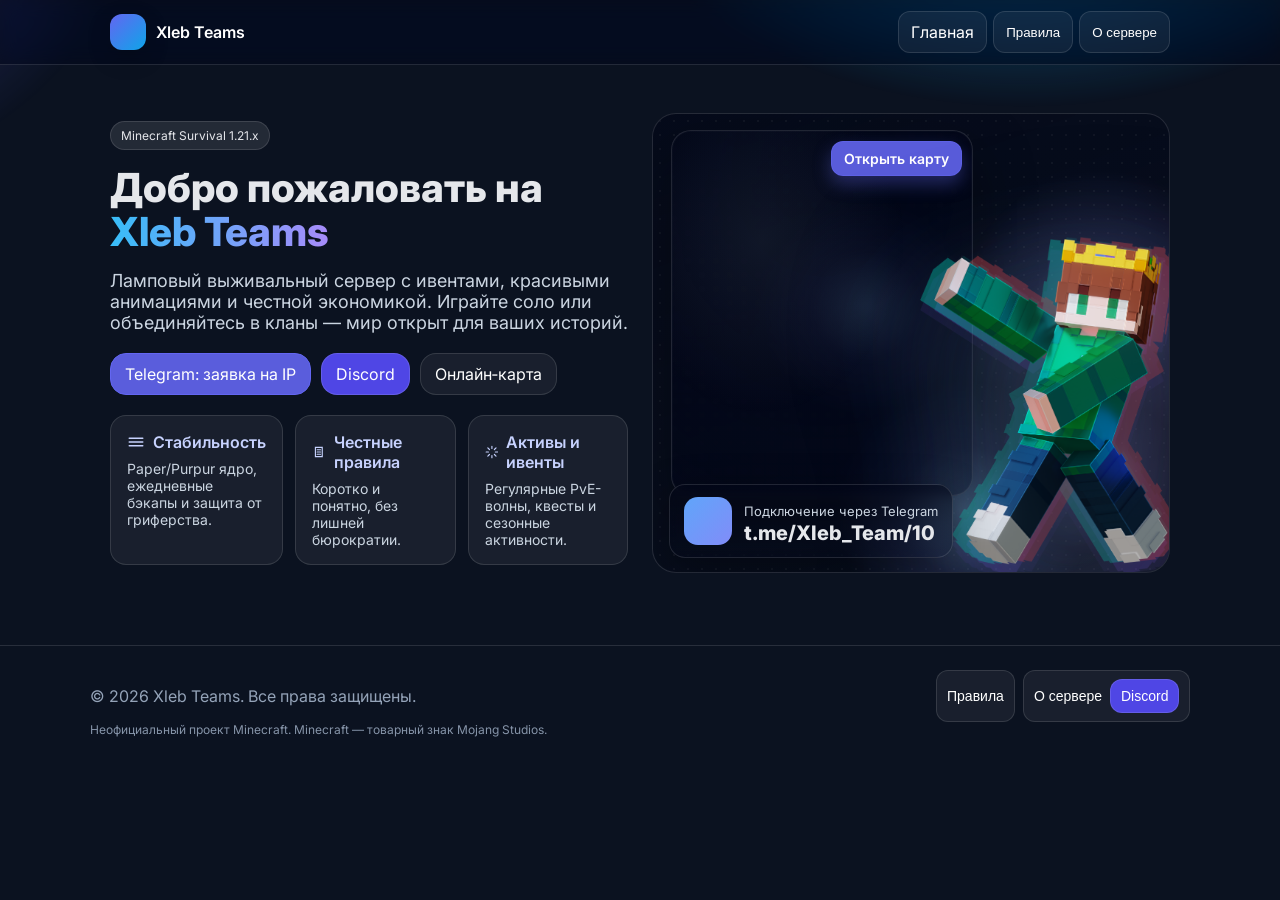
<file: index.html>
<!DOCTYPE html>

<html lang="ru">
<head>
<meta charset="utf-8"/>
<meta content="width=device-width, initial-scale=1" name="viewport"/>
<title>Xleb Teams — Minecraft сервер</title>
<meta content="Xleb Teams: уютный survival-сервер с ивентами, честной экономикой и дружным сообществом." name="description"/>
<link href="https://fonts.googleapis.com" rel="preconnect"/>
<link crossorigin="" href="https://fonts.gstatic.com" rel="preconnect"/>
<link href="https://fonts.googleapis.com/css2?family=Inter:wght@400;500;600;700&amp;display=swap" rel="stylesheet"/>
<link href="assets/css/styles.css" rel="stylesheet"/>
<style>
/* --- Pepeland-like Rules Layout (адаптировано под Xleb Teams) --- */
.rules-wrapper {
  display: flex;
  flex-direction: row;
  gap: 2rem;
  align-items: flex-start;
}
.rules-sidebar {
  position: sticky;
  top: 100px;
  flex: 0 0 220px;
  background: rgba(255,255,255,0.03);
  border-radius: 12px;
  padding: 1rem 1.2rem;
  box-shadow: 0 0 10px rgba(0,0,0,0.3);
}
.rules-sidebar h3 {
  color: #fff;
  font-size: 1.1rem;
  margin-bottom: 0.8rem;
}
.rules-sidebar a {
  display: block;
  color: #bbb;
  text-decoration: none;
  margin-bottom: 0.5rem;
  transition: color 0.3s, text-shadow 0.3s;
}
.rules-sidebar a:hover, .rules-sidebar a.active {
  color: #6fff9e;
  text-shadow: 0 0 8px #6fff9e;
}
.rules-content {
  flex: 1;
}
.rules-content h2 {
  font-size: 1.6rem;
  margin-top: 2rem;
  display: flex;
  align-items: center;
  gap: 0.6rem;
}
.rules-content h2 span {
  background: #222;
  border-radius: 8px;
  padding: 0.2rem 0.7rem;
  font-size: 1rem;
}
.rule-item {
  margin-left: 1.5rem;
  margin-bottom: 1rem;
}
.rule-item strong {
  color: #fff;
}
.rule-item ul {
  margin-left: 2rem;
  list-style-type: disc;
}
[data-fade] {
  opacity: 0;
  transform: translateY(10px);
  transition: opacity 0.6s ease-out, transform 0.6s ease-out;
}
[data-fade].visible {
  opacity: 1;
  transform: translateY(0);
}
</style><style>
/* === Финальный Pepeland-подобный дизайн правил (Xleb Teams адаптация) === */
.rules-layout {
  display: flex;
  flex-direction: row;
  justify-content: space-between;
  align-items: flex-start;
  gap: 2.5rem;
  margin-top: 2rem;
}
.rules-content {
  flex: 1 1 70%;
  max-width: 880px;
}
.rules-toc {
  flex: 0 0 240px;
  position: sticky;
  top: 100px;
  align-self: flex-start;
  background: rgba(255, 255, 255, 0.05);
  border-radius: 12px;
  border: 1px solid rgba(255,255,255,0.08);
  box-shadow: 0 0 10px rgba(0,0,0,0.25);
  padding: 1.2rem 1.4rem;
}
.rules-toc h3 {
  font-size: 1rem;
  font-weight: 600;
  text-transform: uppercase;
  letter-spacing: 0.05em;
  color: #fff;
  margin-bottom: 0.8rem;
}
.rules-toc a {
  display: block;
  padding: 0.45rem 0;
  color: #bdbdbd;
  font-size: 0.95rem;
  text-decoration: none;
  border-bottom: 1px solid rgba(255,255,255,0.08);
  transition: color 0.3s ease, text-shadow 0.3s ease;
}
.rules-toc a:last-child {
  border-bottom: none;
}
.rules-toc a:hover, .rules-toc a.active {
  color: #6fff9e;
  text-shadow: 0 0 6px #6fff9e;
}
@media (max-width: 900px) {
  .rules-layout { flex-direction: column; }
  .rules-toc { width: 100%; position: relative; top: 0; margin-top: 2rem; }
}
</style><style>
.rules-content {
  max-width: 1150px;
  margin: 0 auto;
  line-height: 1.7;
  font-size: 1rem;
}
.rules-content h2 {
  font-size: 1.6rem;
  margin-top: 2.5rem;
  margin-bottom: 1rem;
  border-bottom: 1px solid rgba(255,255,255,0.1);
  padding-bottom: 0.5rem;
}
.rules-content ul {
  margin-left: 1.5rem;
  margin-bottom: 1.5rem;
}
.rules-content p {
  margin-bottom: 1rem;
}
.rules-toc {
  flex: 0 0 220px;
  position: sticky;
  top: 100px;
  align-self: flex-start;
  background: rgba(255,255,255,0.05);
  border-radius: 10px;
  padding: 1rem 1.2rem;
  border: 1px solid rgba(255,255,255,0.08);
  box-shadow: 0 0 8px rgba(0,0,0,0.3);
}
.rules-toc h3 {
  font-size: 1rem;
  color: #fff;
  text-transform: uppercase;
  margin-bottom: 0.5rem;
}
.rules-toc a {
  display: block;
  color: #b5b5b5;
  padding: 0.4rem 0;
  text-decoration: none;
  border-bottom: 1px solid rgba(255,255,255,0.08);
  transition: color 0.3s;
}
.rules-toc a:hover, .rules-toc a.active {
  color: #6fff9e;
}
@media (max-width: 900px) {
  .rules-toc { display: none; }
  .rules-content { max-width: 95%; }
}
</style><style>
/* Adjust layout and TOC behavior */
.rules-layout { position: relative; }
.rules-toc { position: absolute; right: 0; top: 0; transform: translateY(0); transition: transform 0.1s linear; }
@media (max-width: 900px) {
  .rules-toc { display: none !important; position: relative; transform: none; }
  .rules-content { max-width: 95%; }
}
.rules-content { max-width: 1200px; margin: 0 auto; }
.rules-content h2 span.num-badge {
  background: #222;
  border-radius: 8px;
  padding: 0.2rem 0.7rem;
  font-size: 1rem;
  margin-right: 0.6rem;
  color: #fff;
  display: inline-block;
  min-width: 28px;
  text-align: center;
}
.rules-content h2 { display: flex; align-items: center; gap: 0.6rem; }
</style><style>
#page-rules {
  position: relative;
  overflow: hidden;
}
#rules-bg-particles {
  position: absolute;
  bottom: 0;
  left: 0;
  width: 100%;
  height: 100%;
  z-index: 0;
  background: transparent;
  pointer-events: none;
}
#page-rules > *:not(#rules-bg-particles) {
  position: relative;
  z-index: 1;
}
</style><style>
/* Final adjustments for rules section */
#page-rules { position: relative; overflow: visible; padding-bottom: 140px; }
/* Canvas covers entire rules section */
#rules-bg-particles { position: absolute; inset: 0 0 0 0; width: 100%; height: 100%; z-index: 0; pointer-events: none; }
/* Ensure rules content above canvas */
#page-rules > *:not(#rules-bg-particles) { position: relative; z-index: 1; }
/* Fixed transparent TOC on right */
.rules-toc { position: fixed !important; right: 24px; top: 120px; width: 240px; background: rgba(255,255,255,0.06); border-radius: 12px; padding: 1rem 1.2rem; box-shadow: 0 6px 20px rgba(0,0,0,0.25); backdrop-filter: none; z-index: 50; }
/* Hide TOC on small screens */
@media (max-width: 900px) {
  .rules-toc { display: none !important; position: static; transform: none; }
  .rules-content { max-width: 95%; padding: 0 16px; }
}
/* Character positioning bottom-right with animation */
.char-rules { position: absolute; right: 24px; bottom: 8px; width: 240px; max-width: 28%; opacity: 0; transform: translateY(30px); transition: opacity 0.8s ease, transform 0.8s cubic-bezier(.2,.9,.2,1); z-index: 40; pointer-events: none; }
/* Show character after load */
.page-visible .char-rules, .char-rules.visible { opacity: 1; transform: translateY(0); }
/* Numbers badge tweak */
.num-badge { background: #222; border-radius: 8px; padding: 0.2rem 0.7rem; color: #fff; margin-right: 0.6rem; display:inline-block; min-width:28px; text-align:center; }
/* Increase particles canvas stacking so it sits under content */
#rules-bg-particles { z-index: 5; }
/* Make rules content wider */
.rules-content { max-width: 1150px; margin: 0 auto; }
</style></head>
<body>
<div class="bg"></div>
<header class="site-header">
<div class="container header-inner">
<div class="brand">
<div aria-hidden="true" class="brand-mark"> </div>
<span class="brand-name">Xleb Teams</span>
</div>
<nav aria-label="Primary" class="nav-desktop">
<a class="nav-btn" data-route="home">Главная</a>
<button class="nav-btn" data-route="rules">Правила
        <button class="nav-btn" data-route="about">О сервере
      </button></button></nav>
<div class="nav-mobile">
<select aria-label="Навигация" id="routeSelect">
<option value="home">Главная</option>
<option value="rules">Правила</option>
<option value="about">О сервере</option>
</select>
</div>
</div>
</header>
<main class="container" id="app">
<!-- HOME -->
<section aria-labelledby="home-title" class="page visible" id="page-home" role="region">
<div class="grid two">
<div>
<span class="pill">Minecraft Survival 1.21.x</span>
<h1 class="title" data-anim="fade-up" id="home-title">Добро пожаловать на <span class="grad">Xleb Teams</span></h1>
<p class="lead" data-anim="fade-up">
            Ламповый выживальный сервер с ивентами, красивыми анимациями и честной экономикой.
            Играйте соло или объединяйтесь в кланы — мир открыт для ваших историй.
          </p>
<div class="actions">
<a aria-label="Открыть Telegram" class="btn primary" data-anim="fade-in" data-ip="t.me/Xleb_Team/10" href="https://t.me/Xleb_Team/10" id="tgApply" rel="noreferrer" target="_blank">Telegram: заявка на IP</a>
<a class="btn accent" data-anim="fade-in" href="https://discord.gg/your-invite" rel="noreferrer" target="_blank">Discord</a>
<a class="btn ghost" data-anim="fade-in" href="http://xlebteam.rustix.su:25089/?worldname=world&amp;mapname=surface&amp;zoom=4&amp;x=-48660&amp;y=64&amp;z=1042" rel="noreferrer" target="_blank">Онлайн‑карта</a>
</div>
<div class="features" data-anim="fade-up">
<div class="card">
<div class="card-head">
<svg aria-hidden="true" height="18" viewbox="0 0 24 24" width="18"><path d="M3 7h18M3 12h18M3 17h18" fill="none" stroke="currentColor" stroke-linecap="round" stroke-width="2"></path></svg>
<span>Стабильность</span>
</div>
<p>Paper/Purpur ядро, ежедневные бэкапы и защита от гриферства.</p>
</div>
<div class="card">
<div class="card-head">
<svg aria-hidden="true" height="18" viewbox="0 0 24 24" width="18"><path d="M6 4h12v16H6z" fill="none" stroke="currentColor" stroke-width="2"></path><path d="M9 8h6M9 12h6M9 16h6" stroke="currentColor" stroke-linecap="round" stroke-width="2"></path></svg>
<span>Честные правила</span>
</div>
<p>Коротко и понятно, без лишней бюрократии.</p>
</div>
<div class="card">
<div class="card-head">
<svg aria-hidden="true" height="18" viewbox="0 0 24 24" width="18"><path d="M12 2v4m0 12v4M2 12h4m12 0h4M4.9 4.9l2.8 2.8m8.6 8.6 2.8 2.8M4.9 19.1l2.8-2.8m8.6-8.6 2.8-2.8" stroke="currentColor" stroke-linecap="round" stroke-width="2"></path></svg>
<span>Активы и ивенты</span>
</div>
<p>Регулярные PvE-волны, квесты и сезонные активности.</p>
</div>
</div>
</div>
<div>
<div class="hero">
<div class="map-preview">
<iframe class="map-frame" referrerpolicy="no-referrer" title="Онлайн‑карта"></iframe>
<img alt="Превью карты" class="map-fallback" src="assets/img/map_fallback.png"/>
<a class="map-link" rel="noreferrer" target="_blank">Открыть карту</a>
</div>
<div class="character-wrap">
<div aria-hidden="true" class="rgb-glow">
<span class="orb orb-a"></span>
<span class="orb orb-b"></span>
<span class="orb orb-c"></span>
</div>
<img alt="Персонаж" class="character" src="assets/img/char_home.png"/>
</div>
<div aria-hidden="true" class="grid-dots"></div>
<div aria-hidden="true" class="rings">
<div class="ring ring-a"></div>
<div class="ring ring-b"></div>
<div class="ring ring-c"></div>
<div class="ring ring-d"></div>
</div>
<div class="hero-footer">
<div class="hero-chip">
<div class="chip-icon"></div>
<div>
<p class="chip-sub">Подключение через Telegram</p>
<p class="chip-main">t.me/Xleb_Team/10</p>
</div>
</div>
</div>
</div>
</div>
</div>
</section>
<!-- RULES -->
<section aria-labelledby="rules-title" class="page section-with-art" id="page-rules" role="region"><canvas id="rules-bg-particles"></canvas><h2 class="subtitle" id="rules-title">Правила сервера</h2><div class="rules-wrapper"><div class="rules-layout"><div class="rules-content" id="rules">
<h2 id="r1"><span class="num-badge">1</span>Общие правила</h2>
<p><strong>1.1.</strong><br/>По всем вопросам о легальности интересующего мода обращайтесь к модераторам.</p>
<p><strong>1.2.</strong><br/>Ответственность всегда несет владелец аккаунта, независимо от того, кто совершал действия под данным аккаунтом.</p>
<p><strong>1.3. Запрещено:</strong></p>
<ul>
<li>Использовать в никнейме нецензурные выражения, оскорбления, а также выражения, нарушающие правила серверов XLEB TEAM</li>
<li>Намеренное использование никнейма, схожего на никнейм другого игрока с целью выдачи себя за другое лицо</li>
<li>Продажа и покупка товаров, услуг за неигровой контент (за денежные средства, криптовалюту и прочее)</li>
<li>Действия, направленные на возбуждение ненависти либо вражды, а также на унижение достоинства человека либо группы лиц по признакам пола, расы, национальности, языка, происхождения, отношения к религии, а также принадлежности к какой-либо социальной группе</li>
<li>Доксинг (поиск и опубликование персональной или конфиденциальной информации о человеке без его согласия)</li>
<li>Использование дополнительных аккаунтов для обхода ограничений</li>
<li>Нарушение правил сервера, пользовательского соглашения, правил (Terms of Service) платформы Twitch.tv</li>
</ul>
<h2 id="r2"><span class="num-badge">2</span>Правила общения</h2>
<p><strong>2.1. Запрещено:</strong></p>
<ul>
<li>Нарушение правил сервера и призывы к этому</li>
<li>Токсичное поведение, спам, флуд</li>
<li>Реклама, упоминание (в том числе лозунги) сторонних серверов</li>
<li>Реклама сторонних ресурсов, не связанных с проектом</li>
<li>Использование слов из списка запрещённых выражений. Запрещены все вариации этих слов и выражений, в том числе с использованием цензуры или использованием иностранного языка.</li>
</ul>
<p><strong>2.2.</strong> Всё общение с модераторами происходит только в текстовом виде.</p>
<p><strong>2.3.</strong> Основной формат общения на сервере — текстовый чат. Настойчивое или агрессивное принуждение игроков сервера перейти в голосовое общение может повлечь мут или временный бан.</p>
<p><strong>2.4.</strong> Используйте голосовой чат на свой страх и риск. Все правила чата действуют в голосовом чате.</p>
<h2 id="r3"><span class="num-badge">3</span>Правила игры на сервере</h2>
<p><strong>3.1.</strong> В радиусе 1000 блоков от координат спавна строительство запрещено в соответствии с зонированием. За их пределами разрешено строить в любом удобном вам стиле.</p>
<p><strong>3.2.</strong> За пределами спавна и торговых зон строить можно на любой незанятой территории. Находясь на чужой территории, соблюдайте правила её владельца.</p>
<p><strong>3.3.</strong> Чтобы занять территорию, нужно пометить её табличками, кострами, или любым иным достаточно заметным и однозначным способом. Разметка должна однозначно давать понять, что территория занята. По умолчанию, территория занятая игроком распространяется на всю высоту мира — от -64 до 320, но владелец может разрешить другому игроку использовать его территорию на другой высоте. Занятую территорию продавать запрещено. Если нет намерений её застроить, необходимо просто освободить её от разметки.</p>
<p><strong>3.4.</strong> Ситуации, в которых игрок строит постройки на уже занятой территории разбираются отдельно каждая, так как вина может лежать на том, кто недостаточно хорошо разметил территорию или на том, кто в упор не заметил отметок.</p>
<p><strong>3.5.</strong> Если занятая вами территория достаточно большая, а вы не сделали на ней ничего и не появляетесь на сервере несколько недель (никого не предупредив) ваша территория может быть признана никому не принадлежащей (перед этим вас скорее всего спросят в нашем Discord сервере).</p>
<p><strong>3.6.</strong> Возврат вещей модерацией в случае смерти производится в исключительных случаях, возвращаются только инструменты и броня.</p>
<p><strong>3.7.</strong> XLEB TEAM — НЕ Role-play сервер! Мы не против, если вы будете ролеплеить, но до тех пор, пока это никому не мешает. Если РП помешает кому-то, или просто будет неуместным вы можете получить бан. Жалобы на то, что кто-то испортил вам РП, не рассматриваются.</p>
<p><strong>3.8.</strong> Светящийся текст на табличках значительно влияет на FPS. Поэтому воздержитесь от его использования в общественных зонах (средневековая, современная и так далее) и фермах. В крайнем случае используйте поверх светло-серый, серый или бирюзовый краситель.</p>
<p><strong>3.9.</strong> На сервере разрешено использование автокликера, только если он не меняет и не способствует изменению положения мыши, игрока и энтити, без функционала автофокуса на игрока, энтити и блоки, с одинаковой задержкой между каждым кликом.</p>
<p><strong>3.10.</strong> Каждый игрок может иметь только одного счастливого гаста. Каждый гаст должен храниться в полностью защищённой блоками территории. Модерация не несёт ответственности за утерю моба.</p>
<p><strong>3.11. Запрещено:</strong></p>
<ul>
<li>Гриферство, воровство и читерство в любом виде</li>
<li>Дюп</li>
<li>ПВП без обоюдного согласия</li>
<li>Использование зарядов ветра, зелий плетения и ветрового заряда в общественных местах, фермах и на чужих постройках</li>
<li>Установка блоков голов в зонах спавна, торговых зонах, хабах и на чужих базах без разрешения хозяина (в больших количествах)</li>
<li>Головы блоков могут вызывать лаги на клиенте</li>
<li>Создание и распространение контента (рассказов, фанфиков, артов и так далее) с участием игроков сервера без их личного согласия</li>
<li>Строительство любых сапрессеров — ядро сервера не позволяет им корректно работать</li>
<li>Строительство ледяных дорог в верхнем мире — это вызывает нагрузки на сервер больше, чем использование таких дорог в нижнем мире</li>
<li>Добыча руд, ресурсов и поиск данжей с помощью модификаций</li>
<li>Миникарта не запрещена</li>
<li>Порча терраформинга и строительство в воздухе и любых водоёмах построек, логически не подходящих под окружение.</li>
<li>Ловушки (например: никак не ограждённые глубокие ямы)</li>
<li>Уничтожение и приватизирование спавнеров и спавнеров испытаний без дальнейшего его обустройтва — исключение: если спавнер находится на занятой вами территории и/или мешает стройке</li>
<li>Телепортация на большие расстояния с помощью пушек и механизмов</li>
<li>Использование стазис-камер для эндерпёрлов не в рамках проведения ивента — исключения должны обсуждаться с модерацией</li>
</ul>
<p><strong>3.12.</strong> Зачистка подводного данжа, находящегося за барьером: Губки принадлежат тому, кто успел их добыть, «приват» не поможет. Занимать полностью данж можно только табличкой, на призмариновых блоках самого данжа как только он будет доступен из-за барьера. Занимать из-за границы можно только для общих ферм, губки при этом всё так же принадлежат тем, кто добудет их быстрее.</p>
</div><aside class="rules-toc"><h3>Оглавление</h3><a href="#r1">Общие правила</a><a href="#r2">Правила общения</a><a href="#r3">Правила игры</a></aside></div></div><div class="note">Совет: если не уверены — спросите модератора. Мы всегда за диалог.</div><img alt="Персонаж" class="char-rules" src="assets/img/char_rules.png"/></section>
<!-- ABOUT -->
<section aria-labelledby="about-title" class="page section-with-art" id="page-about" role="region">
<img alt="Персонаж" class="section-art left" src="assets/img/char_about.png"/>
<h2 class="subtitle" data-anim="fade-up" id="about-title">О сервере</h2>
<p class="about-text" data-anim="fade-up">
        Xleb Teams — это уютный survival‑сервер без pay‑to‑win. Мы любим ванильную атмосферу,
        но аккуратно добавляем качество жизни: приват, тп, удобные команды и событийный контент.
        Сезонные мини‑ивенты, лор и красивые анимации частиц делают мир живым.
      </p>
<div class="grid two about-grid" data-anim="fade-up">
<div class="card lg">
<h3>Техническая база</h3>
<p>Paper/Purpur 1.21.x, оптимизация тиков, async‑сохранения, ежедневные бэкапы.</p>
</div>
<div class="card lg">
<h3>Игровой процесс</h3>
<p>PvE‑волны, квестовые цепочки, косметика без дисбаланса, честная экономика.</p>
</div>
<div class="card lg">
<h3>Комьюнити</h3>
<p>Дружелюбные игроки, поддержка новичков, активный Discord и ивенты по выходным.</p>
</div>
<div class="card lg">
<h3>Прозрачность</h3>
<p>Публичные патчноуты, голосования, репорты по производительности сервера.</p>
</div>
</div>
</section>
</main>
<footer class="site-footer">
<div class="container footer-inner">
<div>
<p>© <span id="year"></span> Xleb Teams. Все права защищены.</p>
<p class="tiny">Неофициальный проект Minecraft. Minecraft — товарный знак Mojang Studios.</p>
</div>
<div class="footer-actions">
<button class="btn ghost small" data-anim="fade-in" data-route="rules">Правила
        <button class="btn ghost small" data-anim="fade-in" data-route="about">О сервере
        <a class="btn accent small" href="https://discord.gg/your-invite" rel="noreferrer" target="_blank">Discord</a>
</button></button></div>
</div>
</footer>
<script>window.__CONFIG__ = {"serverName":"Xleb Teams","serverIp":"","discord":"","map":"http://xlebteam.rustix.su:25089/?worldname=world&mapname=surface&zoom=4&x=-48660&y=64&z=1042","telegram":"https://t.me/Xleb_Team/10"};</script>
<script src="assets/js/app.js"></script>
<script>
document.querySelectorAll('[data-fade]').forEach(el => {
  const observer = new IntersectionObserver(entries => {
    entries.forEach(entry => {
      if (entry.isIntersecting) entry.target.classList.add('visible');
    });
  }, { threshold: 0.1 });
  observer.observe(el);
});
const links = document.querySelectorAll('.rules-sidebar a');
window.addEventListener('scroll', () => {
  let fromTop = window.scrollY + 100;
  links.forEach(link => {
    const section = document.querySelector(link.getAttribute('href'));
    if (section && section.offsetTop <= fromTop && section.offsetTop + section.offsetHeight > fromTop) {
      link.classList.add('active');
    } else link.classList.remove('active');
  });
});
</script><script>
// плавный переход при клике
document.querySelectorAll('.rules-toc a').forEach(link => {
  link.addEventListener('click', e => {
    e.preventDefault();
    const target = document.querySelector(link.getAttribute('href'));
    if (target) window.scrollTo({ top: target.offsetTop - 80, behavior: 'smooth' });
  });
});

// подсветка активного раздела при скролле
window.addEventListener('scroll', () => {
  const links = document.querySelectorAll('.rules-toc a');
  const fromTop = window.scrollY + 100;
  links.forEach(link => {
    const section = document.querySelector(link.getAttribute('href'));
    if (section && section.offsetTop <= fromTop && section.offsetTop + section.offsetHeight > fromTop) {
      link.classList.add('active');
    } else {
      link.classList.remove('active');
    }
  });
});
</script><script>
// Advanced TOC following script: moves the TOC down inside the .rules-layout as the page scrolls.
(function(){
  const toc = document.querySelector('.rules-toc');
  const layout = document.querySelector('.rules-layout');
  if (!toc || !layout) return;
  const topOffset = 20; // gap from top of layout
  function update() {
    const layoutRect = layout.getBoundingClientRect();
    const tocHeight = toc.offsetHeight;
    const layoutHeight = layout.offsetHeight;
    // Compute how far user has scrolled relative to layout
    const maxY = Math.max(0, layoutHeight - tocHeight - 20);
    // When layout is in view, compute y
    const scrolledIntoLayout = Math.max(0, window.scrollY - (window.scrollY + layoutRect.top - window.scrollY));
    // Better: compute desired based on viewport relative position
    const desired = Math.min(maxY, Math.max(0, (window.scrollY - (window.scrollY + layoutRect.top) + topOffset)));
    // Simpler approach:
    const layoutTopPage = window.scrollY + layoutRect.top;
    let y = 0;
    if (window.scrollY + topOffset > layoutTopPage) {
      y = Math.min(maxY, window.scrollY + topOffset - layoutTopPage);
    } else {
      y = 0;
    }
    toc.style.transform = 'translateY(' + Math.round(y) + 'px)';
  }
  // update on load and scroll and resize
  window.addEventListener('scroll', update, {passive:true});
  window.addEventListener('resize', update);
  window.addEventListener('load', update);
  // initial call
  update();
})();
</script><script>
window.addEventListener('load', function(){
  const char = document.querySelector('.char-rules');
  const rulesSec = document.getElementById('page-rules');
  setTimeout(()=>{
    if(char) char.classList.add('visible');
    if(rulesSec) rulesSec.classList.add('page-visible');
  }, 300);
});
</script><script>
// === Animated background for Rules section (improved) ===
(function(){
  const canvas = document.getElementById('rules-bg-particles');
  if (!canvas) return;
  const ctx = canvas.getContext('2d');
  let particles = [];
  const particleCount = 40; // fewer but larger
  let width = 0, height = 0, DPR = window.devicePixelRatio || 1;

  function resize() {
    width = canvas.width = Math.floor(canvas.offsetWidth * DPR);
    height = canvas.height = Math.floor(canvas.offsetHeight * DPR);
    canvas.style.width = canvas.offsetWidth + 'px';
    canvas.style.height = canvas.offsetHeight + 'px';
    ctx.scale(DPR, DPR);
  }
  function createParticle() {
    return {
      x: Math.random() * canvas.offsetWidth,
      y: canvas.offsetHeight + Math.random() * (canvas.offsetHeight * 0.6),
      size: 6 + Math.random() * 18, // larger particles
      speed: 0.4 + Math.random() * 1.2,
      alpha: 0.3 + Math.random() * 0.8,
      drift: (Math.random()-0.5) * 0.6
    };
  }
  function init() {
    particles = [];
    for (let i = 0; i < particleCount; i++) particles.push(createParticle());
    resize();
  }
  window.addEventListener('resize', function(){ init(); });
  init();

  function draw() {
    ctx.clearRect(0,0,canvas.width,canvas.height);
    for (let i = 0; i < particles.length; i++) {
      const p = particles[i];
      const x = p.x;
      const y = p.y;
      const size = p.size;
      // glow gradient
      const g = ctx.createRadialGradient(x, y, 0, x, y, size*1.8);
      g.addColorStop(0, 'rgba(255,255,255,' + p.alpha + ')');
      g.addColorStop(0.6, 'rgba(255,255,255,' + (p.alpha*0.6) + ')');
      g.addColorStop(1, 'rgba(255,255,255,0)');
      ctx.fillStyle = g;
      ctx.beginPath();
      ctx.arc(x, y, size, 0, Math.PI*2);
      ctx.fill();

      // update
      p.y -= p.speed;
      p.x += p.drift;
      // fade out as rises
      p.alpha -= 0.0015 + (p.speed * 0.0005);
      // if fully faded or above top enough, reset to bottom
      if (p.alpha <= 0 || p.y < -size*2) {
        particles[i] = createParticle();
        particles[i].y = canvas.offsetHeight + 10;
      }
    }
    requestAnimationFrame(draw);
  }
  draw();
})();
</script><script>
// smooth scroll for TOC links
document.addEventListener('DOMContentLoaded', function(){
  document.querySelectorAll('.rules-toc a').forEach(link => {
    link.addEventListener('click', function(e){
      e.preventDefault();
      var target = document.querySelector(this.getAttribute('href'));
      if (!target) return;
      var rect = target.getBoundingClientRect();
      var offset = window.scrollY + rect.top - 80;
      window.scrollTo({ top: offset, behavior: 'smooth' });
    });
  });
});
</script></body>
</html>
</file>
<file: assets/css/styles.css>
:root{
  --bg1:#0ea5e9; /* sky-500 */
  --bg2:#6366f1; /* indigo-500 */
  --ink:#e5e7eb; /* slate-200 */
  --ink-d:#cbd5e1; /* slate-300 */
  --muted:#94a3b8; /* slate-400 */
  --panel:rgba(255,255,255,.06);
  --border:rgba(255,255,255,.12);
  --accent:#6366f1;
  --accent-2:#8b5cf6;
}

*{box-sizing:border-box}
html,body{height:100%}
body{
  margin:0;
  font-family:Inter,system-ui,-apple-system,Segoe UI,Roboto,Ubuntu,Cantarell,Noto Sans,sans-serif;
  color:var(--ink);
  background:#0b1220;
  -webkit-font-smoothing:antialiased;
  -moz-osx-font-smoothing:grayscale;
}

.bg{
  position:fixed; inset:0; z-index:-1;
  background:
    radial-gradient(45rem 30rem at 80% -20%, var(--bg1) 30%, transparent 60%),
    radial-gradient(40rem 30rem at -20% -10%, var(--bg2) 20%, transparent 60%);
  opacity:.35;
}
.container{max-width:1100px; margin:0 auto; padding:0 20px}

.site-header{
  position:sticky; top:0; z-index:50;
  backdrop-filter:saturate(160%) blur(10px);
  background:rgba(2,6,23,.5);
  border-bottom:1px solid var(--border);
}
.header-inner{height:64px; display:flex; align-items:center; justify-content:space-between; gap:16px}
.brand{display:flex; align-items:center; gap:10px; font-weight:600}
.brand-mark{width:36px; height:36px; border-radius:12px; background:linear-gradient(135deg, var(--bg2), var(--bg1)); box-shadow:0 8px 24px #00000033}
.brand-name{color:#fff}

.nav-desktop{display:none; gap:6px}
.nav-btn{padding:10px 12px; border-radius:12px; border:1px solid var(--border); background:rgba(255,255,255,.06); color:#fff; cursor:pointer}
.nav-btn:hover{background:rgba(255,255,255,.1)}
.nav-mobile select{padding:8px 12px; border-radius:12px; background:rgba(255,255,255,.06); color:#fff; border:1px solid var(--border)}

@media (min-width:640px){
  .nav-desktop{display:flex}
  .nav-mobile{display:none}
}

.page{display:none; padding:48px 0}
.page.visible{display:block; animation:fadeIn .25s ease}
@keyframes fadeIn{from{opacity:0; transform:translateY(6px)} to{opacity:1; transform:translateY(0)}}

.title{margin:16px 0 0; font-size:40px; line-height:1.1; font-weight:800}
.lead{margin:16px 0 0; color:var(--ink-d); font-size:18px}
.grad{background:linear-gradient(90deg,#38bdf8,#a78bfa); -webkit-background-clip:text; background-clip:text; color:transparent}
.pill{display:inline-flex; align-items:center; gap:8px; font-size:12px; padding:6px 10px; border-radius:999px; background:rgba(255,255,255,.1); border:1px solid var(--border)}

.actions{margin-top:20px; display:flex; flex-wrap:wrap; gap:10px}
.btn{display:inline-flex; align-items:center; justify-content:center; gap:8px; padding:10px 14px; border-radius:16px; border:1px solid var(--border); background:rgba(255,255,255,.08); color:#fff; text-decoration:none; cursor:pointer; transition:.15s}
.btn:hover{background:rgba(255,255,255,.12)}
.btn.primary{background:rgba(99,102,241,.9); border-color:#6366f1}
.btn.primary:hover{background:#6366f1}
.btn.accent{background:#4f46e5}
.btn.accent:hover{background:#4338ca}
.btn.ghost{background:rgba(255,255,255,.06)}
.btn.small{padding:8px 10px; border-radius:12px; font-size:14px}

.grid.two{display:grid; gap:24px}
@media (min-width:768px){ .grid.two{grid-template-columns:1fr 1fr} }

.features{margin-top:20px; display:grid; grid-template-columns:1fr; gap:12px}
@media (min-width:640px){ .features{grid-template-columns:repeat(3,1fr)} }
.card{padding:16px; border-radius:16px; background:var(--panel); border:1px solid var(--border)}
.card .card-head{display:flex; align-items:center; gap:8px; font-weight:600; color:#c7d2fe}
.card p{margin:8px 0 0; color:var(--ink-d); font-size:14px}
.card.lg h3{margin:0 0 8px 0}
.card.lg p{margin:0;}

.hero{position:relative; height:460px; border-radius:24px; overflow:hidden; background:linear-gradient(160deg, rgba(2,6,23,.6), rgba(2,6,23,.2)); border:1px solid var(--border)}
.grid-dots{position:absolute; inset:0; background-image:radial-gradient(#ffffff18 1px, transparent 1px); background-size:14px 14px; opacity:.4}
.rings{position:absolute; inset:0}
.ring{position:absolute; border-radius:9999px; border:2px solid transparent; pointer-events:none}
.ring::before{content:""; position:absolute; inset:-2px; border-radius:inherit; background:radial-gradient(circle at center, #93c5fdCC, #818cf840, transparent 70%)}
.ring-a{width:220px; height:220px; left:20%; top:18%; animation:spin 24s linear infinite}
.ring-b{width:300px; height:300px; left:58%; top:12%; animation:spin 32s linear infinite reverse}
.ring-c{width:260px; height:260px; left:35%; top:58%; animation:spin 28s linear infinite}
.ring-d{width:160px; height:160px; left:72%; top:62%; animation:spin 36s linear infinite reverse}
@keyframes spin{to{transform:rotate(360deg)}}

.hero-footer{position:absolute; inset-inline:0; bottom:0; padding:20px; background:linear-gradient(180deg, transparent, rgba(2,6,23,.7))}
.hero-chip{display:flex; align-items:end; gap:12px}
.chip-icon{width:48px; height:48px; border-radius:14px; background:linear-gradient(135deg,#60a5fa,#818cf8); box-shadow:0 8px 24px #00000044}
.chip-sub{margin:0; font-size:13px; color:var(--ink-d)}
.chip-main{margin:2px 0 0; font-weight:700; font-size:18px}

.subtitle{font-size:32px; font-weight:800; margin:0}
.muted{margin:6px 0 0; color:var(--muted)}
.rules{margin-top:16px; color:#e2e8f0}
.rules li{margin-bottom:10px}
.note{margin-top:16px; padding:12px 14px; border-radius:14px; background:rgba(245,158,11,.12); border:1px solid rgba(245,158,11,.3); color:#f8e7c4; font-size:14px}

.about-text{margin:10px 0 16px; color:var(--ink-d)}
.about-grid{margin-top:8px}

.site-footer{margin-top:24px; border-top:1px solid var(--border)}
.footer-inner{padding:24px 0; display:flex; align-items:flex-start; justify-content:space-between; gap:16px; color:var(--muted)}
.tiny{font-size:12px; opacity:.9}
.footer-actions{display:flex; gap:8px; flex-wrap:wrap}

/* --- Animations & interactions --- */
.btn{transition:transform .15s ease, box-shadow .15s ease, background .15s ease, border-color .15s ease}
.btn:hover{transform:translateY(-2px); box-shadow:0 10px 24px rgba(0,0,0,.25)}
.btn:active{transform:translateY(0) scale(.99)}

/* subtle hover on cards */
.card{transition:transform .2s ease, box-shadow .2s ease}
.card:hover{transform:translateY(-3px); box-shadow:0 12px 28px rgba(0,0,0,.25)}

/* reveal animations */
[data-anim]{opacity:0; transform:translateY(10px); will-change:opacity, transform}
[data-anim].in{opacity:1; transform:none; transition:opacity .45s ease, transform .45s ease}
[data-anim="fade-in"]{transform:none}
[data-anim="fade-up"]{transform:translateY(8px)}

/* Hero banner */
.hero.with-banner{
  background-image: linear-gradient(160deg, rgba(2,6,23,.6), rgba(2,6,23,.2)), url('../img/banner.png');
  background-size: cover;
  background-position: center;
}
.hero.with-banner .grid-dots{opacity:.25}
.hero.with-banner .rings{opacity:.45}

/* glowing outline pulse on primary button */
@keyframes glow{
  0%{box-shadow:0 0 0 0 rgba(99,102,241,.35)}
  70%{box-shadow:0 0 0 12px rgba(99,102,241,0)}
  100%{box-shadow:0 0 0 0 rgba(99,102,241,0)}
}
.btn.primary{animation:glow 2.8s ease-in-out infinite}


/* Characters integration (no full banners) */
.hero.with-banner{ background-image: none !important; }

.hero{ position:relative; overflow:hidden; }
.hero .character{
  position:absolute; inset-inline:0; bottom:0;
  margin-inline:auto; pointer-events:none;
  filter: drop-shadow(0 30px 50px rgba(0,0,0,.45));
  animation: floaty 6s ease-in-out infinite;
  transform-origin: 50% 100%;
  max-width:min(72vh, 70%);
}
@keyframes floaty { 0%,100%{ transform: translateY(0) } 50%{ transform: translateY(-6px) } }

/* Section art containers */
.section-with-art{ position:relative; overflow:hidden; }
.section-art{
  position:absolute; bottom:0; right:0; pointer-events:none;
  max-width:40%; transform: translate(6%, 4%);
  filter: drop-shadow(0 24px 45px rgba(0,0,0,.45));
  animation: floaty 7s ease-in-out infinite;
  opacity:.95;
}
.section-art.left{ left:0; right:auto; transform: translate(-6%, 4%); }

/* Responsive tweaks */
@media (max-width: 900px){
  .hero .character{ max-width: 78%; opacity:.95 }
  .section-art{ max-width:52%; opacity:.85 }
}
@media (max-width: 640px){
  .hero .character{ max-width: 88%; opacity:.9 }
  .section-art{ display:none; } /* hide side art on very small screens */
}


/* === Polished hero with RGB glow === */
.hero{ position:relative; overflow:hidden; padding-bottom:10px }
.hero .character-wrap{
  position:absolute; right:-2%; bottom:-4%;
  width:clamp(420px, 36vw, 560px);
  height:auto; pointer-events:none;
}
.hero .character{
  display:block; width:100%; height:auto;
  filter: drop-shadow(0 40px 60px rgba(0,0,0,.45));
  animation: floaty 6.5s ease-in-out infinite;
  transform-origin: 60% 100%;
}

/* RGB glow in site palette (sky->indigo->violet) */
.rgb-glow{ position:absolute; inset:0; filter: blur(32px) saturate(120%); mix-blend-mode:screen; }
.rgb-glow .orb{
  position:absolute; border-radius:9999px; opacity:.75;
  background: radial-gradient(circle at 30% 30%, rgba(148,163,255,.95), rgba(56,189,248,.2) 60%, transparent 70%);
  animation: pulse 8s ease-in-out infinite;
}
.rgb-glow .orb-a{ width:55%; height:55%; left:12%; bottom:8%; }
.rgb-glow .orb-b{ width:42%; height:42%; right:8%; top:6%;
  background: radial-gradient(circle at 30% 30%, rgba(167,139,250,.95), rgba(99,102,241,.25) 60%, transparent 70%);
  animation-delay: -.8s;
}
.rgb-glow .orb-c{ width:38%; height:38%; right:14%; bottom:10%;
  background: radial-gradient(circle at 60% 40%, rgba(56,189,248,.9), rgba(129,140,248,.25) 60%, transparent 70%);
  animation-delay: -1.6s;
}
@keyframes pulse{
  0%,100%{ transform: scale(1); opacity:.75 }
  50%{ transform: scale(1.08); opacity:.9 }
}

/* Make hero card content breathe away from character on wide screens */
@media (min-width: 1024px){
  .grid.md\:grid-cols-2, .grid.two{ align-items:center }
  .hero{ min-height: 460px }
}

/* Section art refinements */
.section-art{
  max-width:36%;
  transform: translate(4%, 6%) rotate(-2deg);
}
.section-with-art .subtitle, .section-with-art .about-text, .section-with-art .rules{
  position:relative; z-index:1;
}
.section-art.left{ transform: translate(-4%, 6%) rotate(2deg); }

@media (max-width: 1150px){
  .section-art{ max-width:44% }
}
@media (max-width: 900px){
  .section-art{ max-width:52%; transform: translate(2%, 8%) rotate(0deg) }
}


/* ---------- Enhanced Hero Visuals (RGB glow & layout) ---------- */
.hero{ position:relative; overflow:hidden; border:1px solid var(--border); border-radius:24px; }
.hero .grid-dots{ z-index:1 }
.hero .rings{ z-index:2 }
.hero .rgb-glow{ position:absolute; inset:0; z-index:3; mix-blend-mode:screen; pointer-events:none; }
.hero .rgb-glow .blob{
  position:absolute; border-radius:9999px; filter: blur(40px); opacity:.7;
  animation: blobMove 18s ease-in-out infinite;
}
.hero .rgb-glow .b1{ width:36vmax; height:36vmax; left:-10%; top:-12%;
  background: radial-gradient(closest-side, rgba(14,165,233,.55), rgba(14,165,233,0) 70%); }
.hero .rgb-glow .b2{ width:28vmax; height:28vmax; right:-8%; top:4%;
  background: radial-gradient(closest-side, rgba(139,92,246,.55), rgba(139,92,246,0) 70%); animation-delay:-4s; }
.hero .rgb-glow .b3{ width:22vmax; height:22vmax; right:10%; bottom:-6%;
  background: radial-gradient(closest-side, rgba(99,102,241,.55), rgba(99,102,241,0) 70%); animation-delay:-8s; }
@keyframes blobMove{
  0%,100%{ transform: translate3d(0,0,0) scale(1) }
  50%{ transform: translate3d(2%, -3%, 0) scale(1.05) }
}

.hero .character{
  position:absolute; bottom:-3%; right:-2%; left:auto;
  margin:0; pointer-events:none;
  max-width:min(62vh, 56%);
  filter: drop-shadow(0 40px 70px rgba(0,0,0,.55));
  z-index:4; animation: floaty 7s ease-in-out infinite;
}

.hero .hero-footer{ z-index:5; position:relative }

/* ---------- Section Art Refinement ---------- */
.section-with-art{ position:relative; overflow:hidden; }
.section-art{
  position:absolute; bottom:-2%; right:-2%; pointer-events:none;
  max-width:38%; transform: translate(0,0) rotate(-2deg);
  filter: drop-shadow(0 32px 60px rgba(0,0,0,.5));
  animation: floaty 8s ease-in-out infinite;
  opacity:.93;
  -webkit-mask-image: radial-gradient(120% 120% at 60% 60%, #000 70%, transparent 100%);
  mask-image: radial-gradient(120% 120% at 60% 60%, #000 70%, transparent 100%);
}
.section-art.left{ left:-2%; right:auto; transform: translate(0,0) rotate(2deg);
  -webkit-mask-image: radial-gradient(120% 120% at 40% 60%, #000 70%, transparent 100%);
  mask-image: radial-gradient(120% 120% at 40% 60%, #000 70%, transparent 100%);
}

/* ---------- Responsive Tweaks ---------- */
@media (max-width: 1100px){
  .hero .character{ max-width:58%; right:-6%; }
  .section-art{ max-width:45%; }
}
@media (max-width: 900px){
  .hero .character{ max-width:64%; right:-10%; opacity:.96 }
  .section-art{ max-width:50%; opacity:.88 }
}
@media (max-width: 720px){
  .hero .character{ position:absolute; left:50%; right:auto; transform:translateX(-50%); max-width:86%; bottom:-2% }
  .section-art{ display:none } /* hide on small screens to keep text readable */
}


/* --- Strong RGB split glow behind hero character --- */
.hero .character{
  max-width:min(68vh, 58%) !important;
  right:-3% !important; bottom:-4% !important;
  filter:
    drop-shadow(0 42px 72px rgba(0,0,0,.55))
    drop-shadow(16px -2px 0 rgba(255,78,80,.35))   /* red */
    drop-shadow(-14px 0 0 rgba(0, 255, 220, .35))  /* cyan/green */
    drop-shadow(0 10px 0 rgba(128,82,255,.30));    /* violet */
}

/* Slightly dim the background rings so RGB is more visible */
.hero .rings{ opacity:.55 }
.hero .grid-dots{ opacity:.45 }


/* --- Map preview behind hero character --- */
.hero{ position:relative }
.hero .map-preview{
  position:absolute; z-index:3; /* below character (z=4), above rings (z=2) */
  left:4%; top:10%; right:10%; bottom:10%;
  border-radius:20px; overflow:hidden;
  border:1px solid var(--border);
  box-shadow: inset 0 0 0 1px rgba(255,255,255,.02), 0 24px 60px rgba(0,0,0,.35);
  background: radial-gradient(120% 120% at 50% 10%, rgba(2,6,23,.6), rgba(2,6,23,.2)), rgba(2,6,23,.4);
  backdrop-filter: blur(2px);
}
.hero .map-preview::after{
  content:""; position:absolute; inset:0;
  background: radial-gradient(80% 80% at 30% 30%, rgba(148,163,184,.10), transparent 60%);
  pointer-events:none;
}
.hero .map-frame{ width:100%; height:100%; border:0; opacity:0; transition:opacity .4s ease }
.hero .map-preview.loaded .map-frame{ opacity:1 }
.hero .map-fallback{ position:absolute; inset:0; width:100%; height:100%; object-fit:cover; opacity:.88; transition:opacity .4s ease }
.hero .map-preview.loaded .map-fallback{ opacity:.0 }
.hero .map-link{
  position:absolute; left:10px; top:10px; z-index:2;
  display:inline-flex; align-items:center; gap:8px;
  padding:8px 12px; border-radius:12px;
  background:rgba(99,102,241,.9); color:#fff; text-decoration:none;
  font-weight:600; font-size:14px; border:1px solid rgba(99,102,241,.6);
  box-shadow:0 8px 18px rgba(99,102,241,.35);
}
.hero .map-link:hover{ background:#6366f1 }
@media (max-width: 900px){
  .hero .map-preview{ left:4%; right:4%; top:8%; bottom:42%; border-radius:16px }
}


/* Move hero plaque to bottom-left and style */
.hero .hero-footer{
  position:absolute !important;
  left:18px; bottom:14px; right:auto;
  z-index:6; padding:0; margin:0;
}
.hero .hero-chip{
  background: linear-gradient(180deg, rgba(2,6,23,.55), rgba(2,6,23,.25));
  border:1px solid var(--border);
  backdrop-filter: blur(4px);
  padding:12px 14px; border-radius:16px;
  box-shadow: 0 14px 40px rgba(0,0,0,.35);
}
.hero .chip-icon{ box-shadow:none }
.hero .chip-sub{ color:#cbd5e1 }
.hero .chip-main{ font-size:20px }
@media (max-width: 720px){
  .hero .hero-footer{ left:12px; bottom:10px }
  .hero .chip-main{ font-size:18px }
}

/* Enforce hero plaque at bottom-left */
.hero .hero-footer{ position:absolute; inset:auto auto 14px 16px !important; z-index:8 !important; }
.hero .hero-chip{ padding:12px 14px; border-radius:16px; background:linear-gradient(180deg, rgba(2,6,23,.55), rgba(2,6,23,.25)); border:1px solid var(--border); backdrop-filter: blur(4px); }
.hero .chip-main{ font-weight:800; font-size:20px }
@media (max-width: 720px){ .hero .chip-main{ font-size:18px } }

/* Reserve area for map (avoid overlapping the plaque) */
.hero .map-preview{ left:18px; right:38%; top:16px; bottom:76px; }
@media (max-width: 900px){ .hero .map-preview{ left:4%; right:4%; top:10%; bottom:44%; } }

/* --- Hero plaque bottom-left + cleanup --- */
.hero .hero-footer{ position:absolute !important; left:16px !important; bottom:14px !important; right:auto !important; top:auto !important; width:auto !important; padding:0 !important; background:none !important; z-index:8 !important; }
.hero .hero-chip{ background:linear-gradient(180deg, rgba(2,6,23,.55), rgba(2,6,23,.25)); border:1px solid var(--border); backdrop-filter: blur(4px); padding:12px 14px; border-radius:16px; box-shadow:0 14px 40px rgba(0,0,0,.35); }
.hero .chip-main{ font-weight:800; font-size:20px }
.hero .chip-sub{ color:#cbd5e1 }
.hero .chip-icon{ box-shadow:none }
@media (max-width: 720px){ .hero .chip-main{ font-size:18px } }

/* Map link to top-right, keep under plaque */
.hero .map-link{ left:auto !important; right:10px !important; top:10px !important; z-index:2 !important; }
</file>
